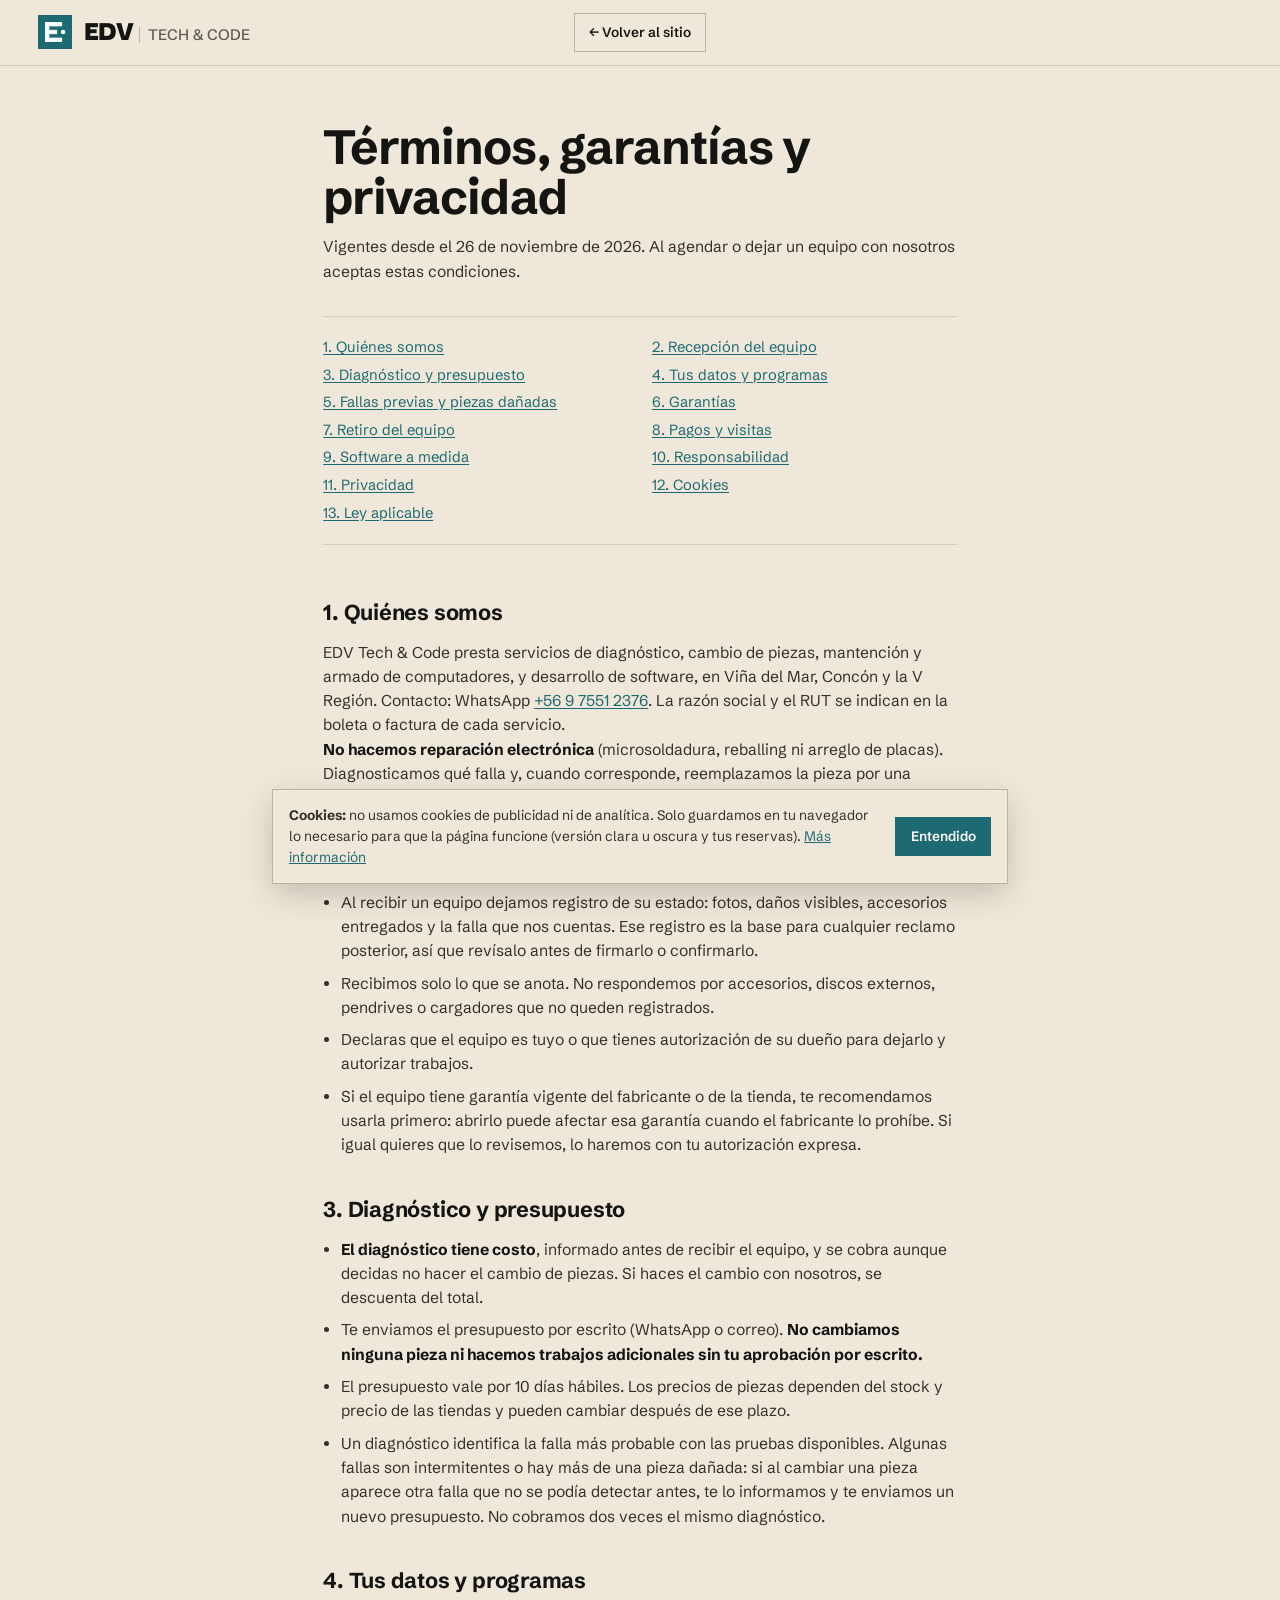
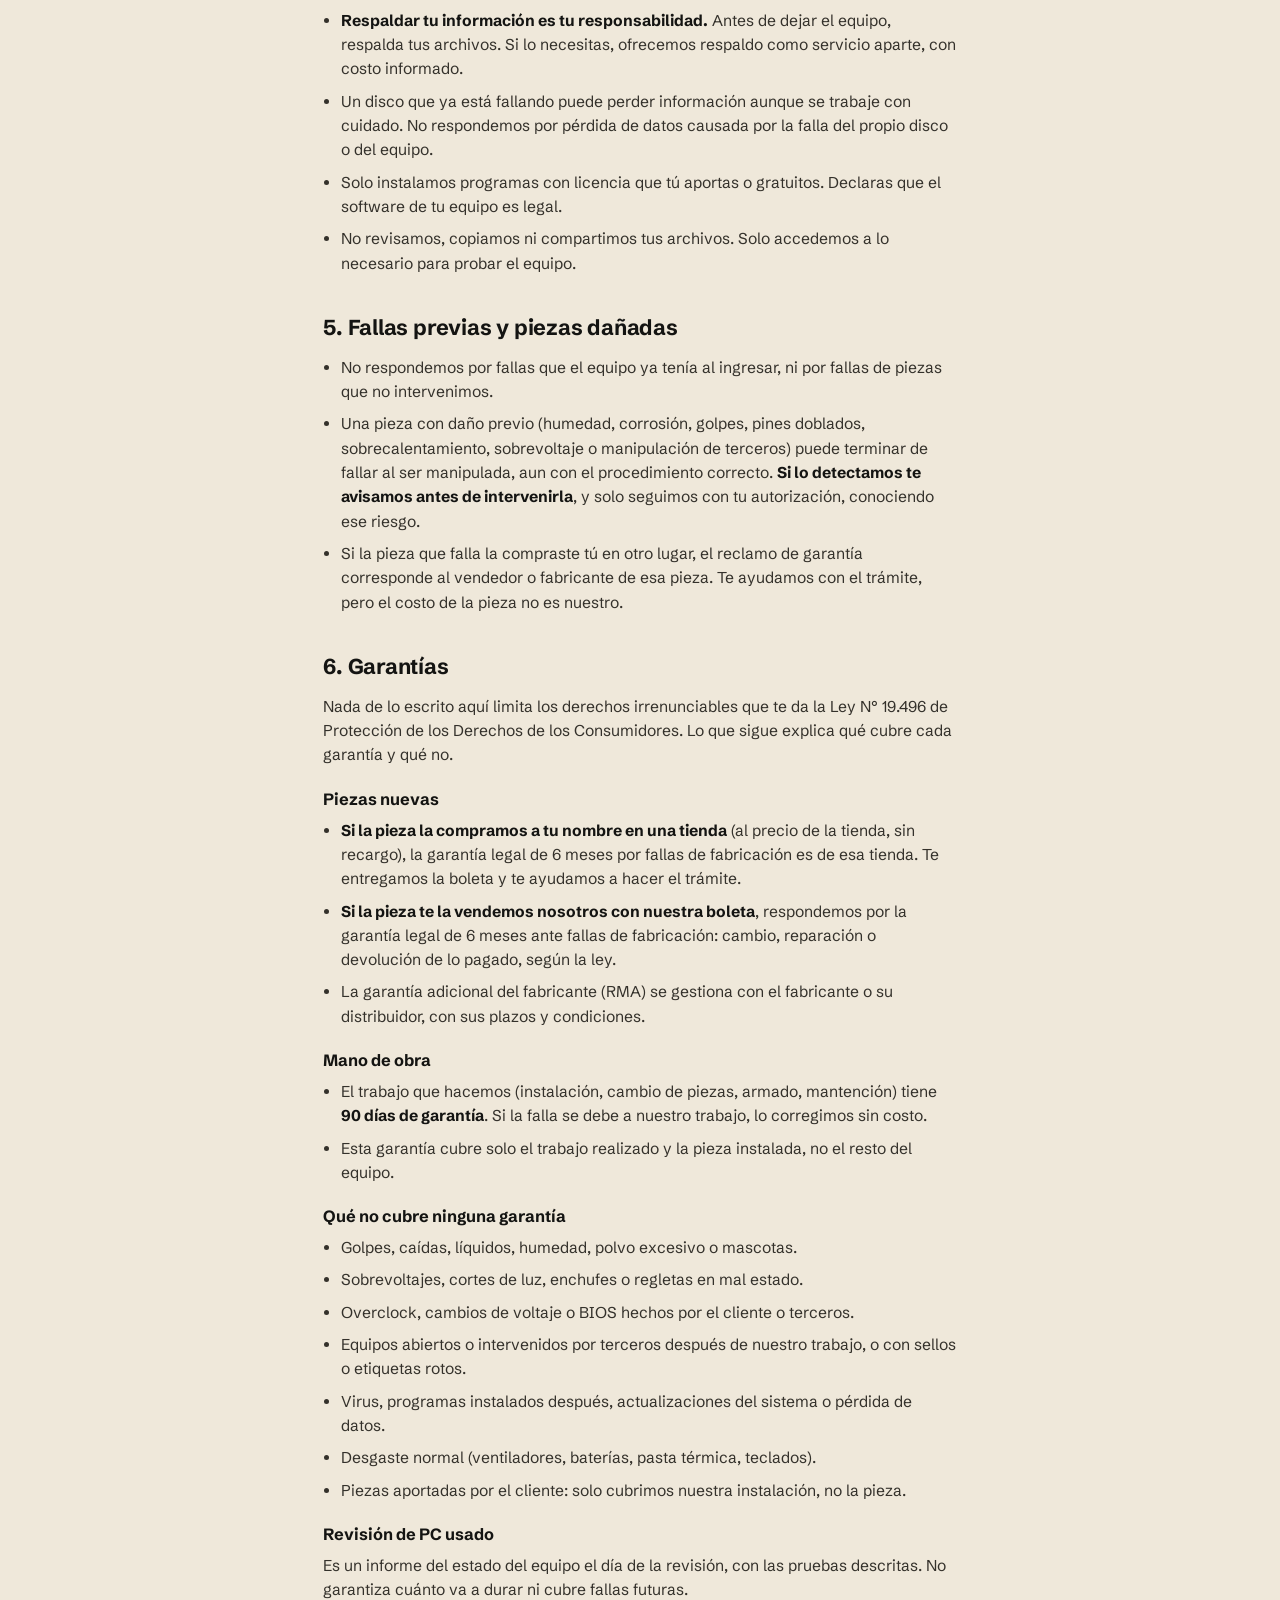
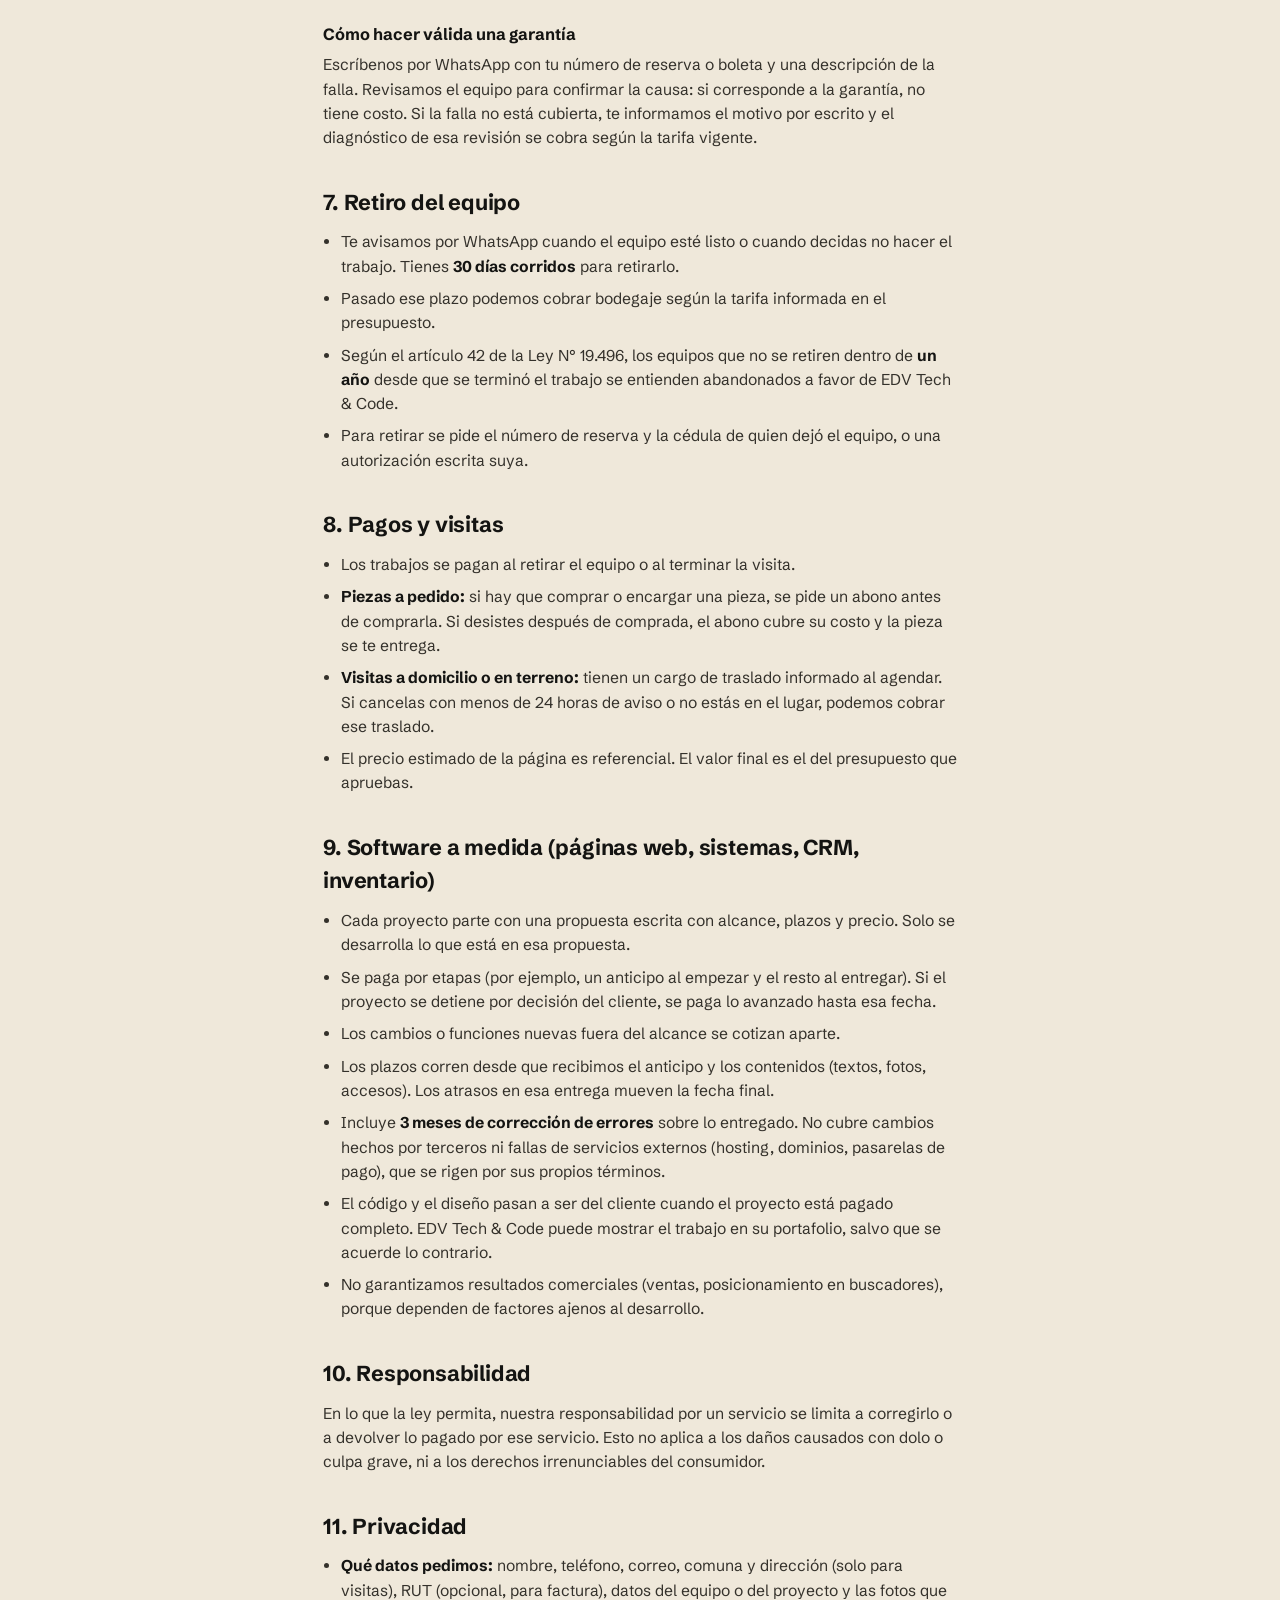
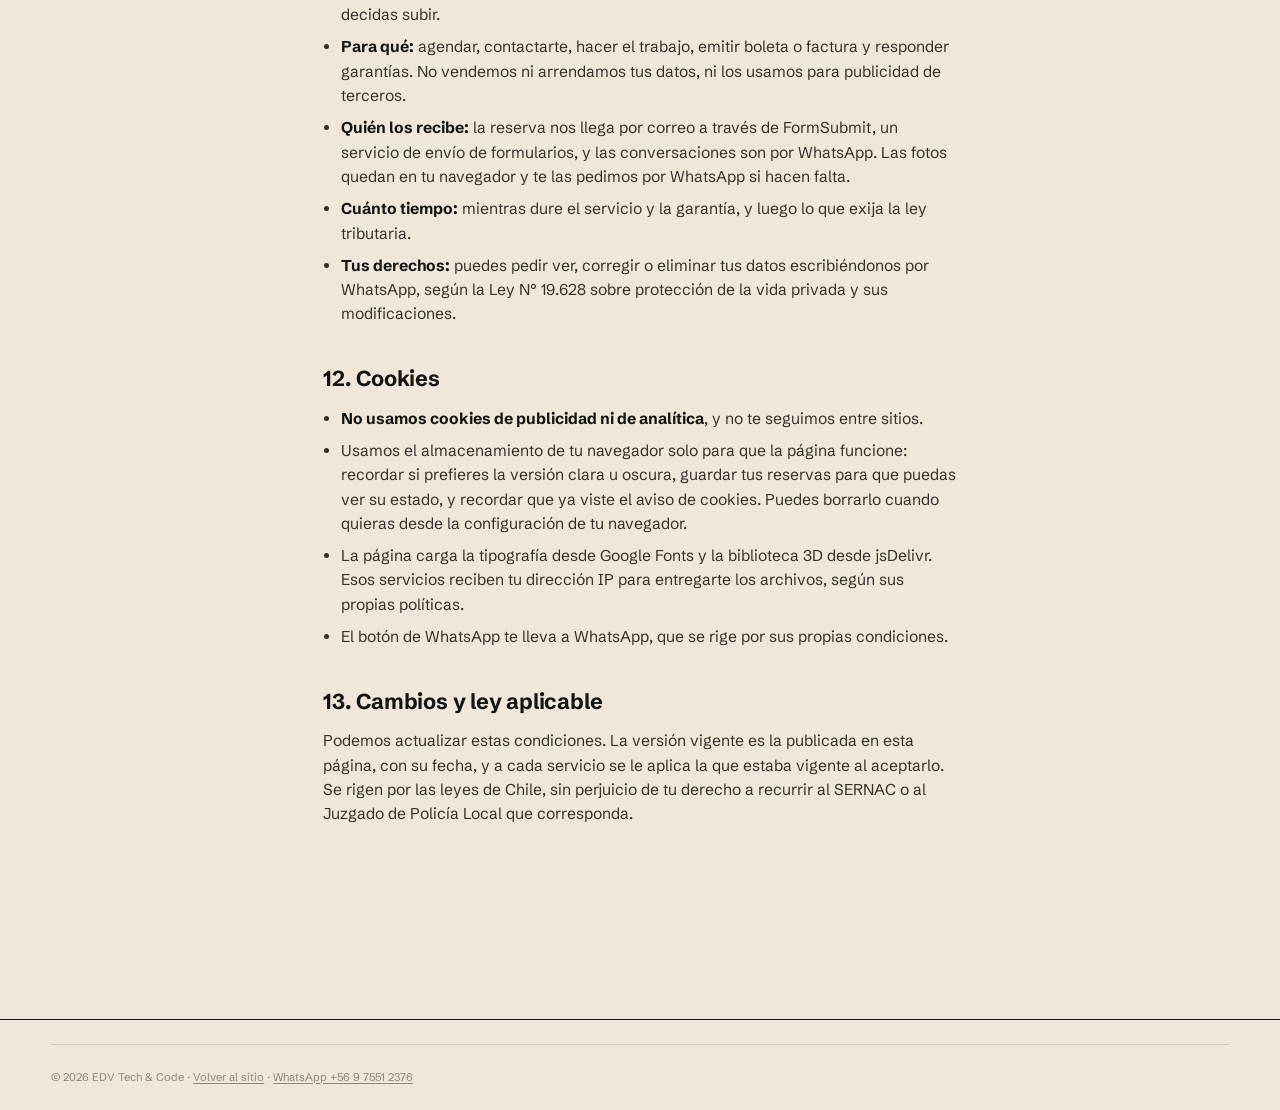
<file: terminos.html>
<!DOCTYPE html>
<html lang="es">
<head>
  <meta charset="UTF-8" />
  <meta name="viewport" content="width=device-width, initial-scale=1.0" />
  <title>Términos, garantías y privacidad · EDV Tech &amp; Code</title>
  <meta name="description" content="Condiciones del servicio técnico y de software de EDV Tech &amp; Code: diagnóstico, presupuestos, garantías, retiro de equipos, privacidad y cookies." />
  <link rel="icon" href="img/edv-mark.svg" type="image/svg+xml" />
  <meta name="theme-color" content="#efe8da" />
  <script>
    var t = 'light'; try { t = localStorage.getItem('edv-theme') || 'light'; } catch (e) {}
    document.documentElement.dataset.theme = t;
  </script>
  <link rel="preconnect" href="https://fonts.googleapis.com" />
  <link rel="preconnect" href="https://fonts.gstatic.com" crossorigin />
  <link href="https://fonts.googleapis.com/css2?family=Schibsted+Grotesk:ital,wght@0,400..900;1,400..900&display=swap" rel="stylesheet" />
  <link rel="stylesheet" href="css/styles.css?v=20261127144516" />
</head>
<body class="legal-page">
  <header class="nav">
    <a href="index.html" class="brandmark" aria-label="EDV Tech &amp; Code inicio">
      <svg class="mark" viewBox="0 0 48 48" aria-hidden="true">
        <rect width="48" height="48" fill="var(--acc)"/>
        <rect x="10" y="10" width="6" height="28" fill="var(--acc-ink)"/>
        <rect x="10" y="10" width="24" height="6" fill="var(--acc-ink)"/>
        <rect x="10" y="21" width="17" height="6" fill="var(--acc-ink)"/>
        <rect x="10" y="32" width="24" height="6" fill="var(--acc-ink)"/>
        <circle cx="35.5" cy="24" r="3.2" fill="var(--acc-ink)"/>
      </svg>
      <span class="wm"><b>EDV</b><i>TECH &amp; CODE</i></span>
    </a>
    <div class="nav-right"><a href="index.html" class="btn btn-line btn-sm">← Volver al sitio</a></div>
  </header>

  <main class="legal">
    <h1>Términos, garantías y privacidad</h1>
    <p class="legal-meta">Vigentes desde el 26 de noviembre de 2026. Al agendar o dejar un equipo con nosotros aceptas estas condiciones.</p>

    <nav class="legal-toc" aria-label="Contenido">
      <a href="#quienes">1. Quiénes somos</a>
      <a href="#recepcion">2. Recepción del equipo</a>
      <a href="#diagnostico">3. Diagnóstico y presupuesto</a>
      <a href="#datos">4. Tus datos y programas</a>
      <a href="#fallas">5. Fallas previas y piezas dañadas</a>
      <a href="#garantias">6. Garantías</a>
      <a href="#retiro">7. Retiro del equipo</a>
      <a href="#pagos">8. Pagos y visitas</a>
      <a href="#software">9. Software a medida</a>
      <a href="#responsabilidad">10. Responsabilidad</a>
      <a href="#privacidad">11. Privacidad</a>
      <a href="#cookies">12. Cookies</a>
      <a href="#ley">13. Ley aplicable</a>
    </nav>

    <section id="quienes">
      <h2>1. Quiénes somos</h2>
      <p>EDV Tech &amp; Code presta servicios de diagnóstico, cambio de piezas, mantención y armado de computadores, y desarrollo de software, en Viña del Mar, Concón y la V Región. Contacto: WhatsApp <a href="https://wa.me/56975512376">+56 9 7551 2376</a>. La razón social y el RUT se indican en la boleta o factura de cada servicio.</p>
      <p><b>No hacemos reparación electrónica</b> (microsoldadura, reballing ni arreglo de placas). Diagnosticamos qué falla y, cuando corresponde, reemplazamos la pieza por una nueva.</p>
    </section>

    <section id="recepcion">
      <h2>2. Recepción del equipo</h2>
      <ul>
        <li>Al recibir un equipo dejamos registro de su estado: fotos, daños visibles, accesorios entregados y la falla que nos cuentas. Ese registro es la base para cualquier reclamo posterior, así que revísalo antes de firmarlo o confirmarlo.</li>
        <li>Recibimos solo lo que se anota. No respondemos por accesorios, discos externos, pendrives o cargadores que no queden registrados.</li>
        <li>Declaras que el equipo es tuyo o que tienes autorización de su dueño para dejarlo y autorizar trabajos.</li>
        <li>Si el equipo tiene garantía vigente del fabricante o de la tienda, te recomendamos usarla primero: abrirlo puede afectar esa garantía cuando el fabricante lo prohíbe. Si igual quieres que lo revisemos, lo haremos con tu autorización expresa.</li>
      </ul>
    </section>

    <section id="diagnostico">
      <h2>3. Diagnóstico y presupuesto</h2>
      <ul>
        <li><b>El diagnóstico tiene costo</b>, informado antes de recibir el equipo, y se cobra aunque decidas no hacer el cambio de piezas. Si haces el cambio con nosotros, se descuenta del total.</li>
        <li>Te enviamos el presupuesto por escrito (WhatsApp o correo). <b>No cambiamos ninguna pieza ni hacemos trabajos adicionales sin tu aprobación por escrito.</b></li>
        <li>El presupuesto vale por 10 días hábiles. Los precios de piezas dependen del stock y precio de las tiendas y pueden cambiar después de ese plazo.</li>
        <li>Un diagnóstico identifica la falla más probable con las pruebas disponibles. Algunas fallas son intermitentes o hay más de una pieza dañada: si al cambiar una pieza aparece otra falla que no se podía detectar antes, te lo informamos y te enviamos un nuevo presupuesto. No cobramos dos veces el mismo diagnóstico.</li>
      </ul>
    </section>

    <section id="datos">
      <h2>4. Tus datos y programas</h2>
      <ul>
        <li><b>Respaldar tu información es tu responsabilidad.</b> Antes de dejar el equipo, respalda tus archivos. Si lo necesitas, ofrecemos respaldo como servicio aparte, con costo informado.</li>
        <li>Un disco que ya está fallando puede perder información aunque se trabaje con cuidado. No respondemos por pérdida de datos causada por la falla del propio disco o del equipo.</li>
        <li>Solo instalamos programas con licencia que tú aportas o gratuitos. Declaras que el software de tu equipo es legal.</li>
        <li>No revisamos, copiamos ni compartimos tus archivos. Solo accedemos a lo necesario para probar el equipo.</li>
      </ul>
    </section>

    <section id="fallas">
      <h2>5. Fallas previas y piezas dañadas</h2>
      <ul>
        <li>No respondemos por fallas que el equipo ya tenía al ingresar, ni por fallas de piezas que no intervenimos.</li>
        <li>Una pieza con daño previo (humedad, corrosión, golpes, pines doblados, sobrecalentamiento, sobrevoltaje o manipulación de terceros) puede terminar de fallar al ser manipulada, aun con el procedimiento correcto. <b>Si lo detectamos te avisamos antes de intervenirla</b>, y solo seguimos con tu autorización, conociendo ese riesgo.</li>
        <li>Si la pieza que falla la compraste tú en otro lugar, el reclamo de garantía corresponde al vendedor o fabricante de esa pieza. Te ayudamos con el trámite, pero el costo de la pieza no es nuestro.</li>
      </ul>
    </section>

    <section id="garantias">
      <h2>6. Garantías</h2>
      <p>Nada de lo escrito aquí limita los derechos irrenunciables que te da la Ley N° 19.496 de Protección de los Derechos de los Consumidores. Lo que sigue explica qué cubre cada garantía y qué no.</p>
      <h3>Piezas nuevas</h3>
      <ul>
        <li><b>Si la pieza la compramos a tu nombre en una tienda</b> (al precio de la tienda, sin recargo), la garantía legal de 6 meses por fallas de fabricación es de esa tienda. Te entregamos la boleta y te ayudamos a hacer el trámite.</li>
        <li><b>Si la pieza te la vendemos nosotros con nuestra boleta</b>, respondemos por la garantía legal de 6 meses ante fallas de fabricación: cambio, reparación o devolución de lo pagado, según la ley.</li>
        <li>La garantía adicional del fabricante (RMA) se gestiona con el fabricante o su distribuidor, con sus plazos y condiciones.</li>
      </ul>
      <h3>Mano de obra</h3>
      <ul>
        <li>El trabajo que hacemos (instalación, cambio de piezas, armado, mantención) tiene <b>90 días de garantía</b>. Si la falla se debe a nuestro trabajo, lo corregimos sin costo.</li>
        <li>Esta garantía cubre solo el trabajo realizado y la pieza instalada, no el resto del equipo.</li>
      </ul>
      <h3>Qué no cubre ninguna garantía</h3>
      <ul>
        <li>Golpes, caídas, líquidos, humedad, polvo excesivo o mascotas.</li>
        <li>Sobrevoltajes, cortes de luz, enchufes o regletas en mal estado.</li>
        <li>Overclock, cambios de voltaje o BIOS hechos por el cliente o terceros.</li>
        <li>Equipos abiertos o intervenidos por terceros después de nuestro trabajo, o con sellos o etiquetas rotos.</li>
        <li>Virus, programas instalados después, actualizaciones del sistema o pérdida de datos.</li>
        <li>Desgaste normal (ventiladores, baterías, pasta térmica, teclados).</li>
        <li>Piezas aportadas por el cliente: solo cubrimos nuestra instalación, no la pieza.</li>
      </ul>
      <h3>Revisión de PC usado</h3>
      <p>Es un informe del estado del equipo el día de la revisión, con las pruebas descritas. No garantiza cuánto va a durar ni cubre fallas futuras.</p>
      <h3>Cómo hacer válida una garantía</h3>
      <p>Escríbenos por WhatsApp con tu número de reserva o boleta y una descripción de la falla. Revisamos el equipo para confirmar la causa: si corresponde a la garantía, no tiene costo. Si la falla no está cubierta, te informamos el motivo por escrito y el diagnóstico de esa revisión se cobra según la tarifa vigente.</p>
    </section>

    <section id="retiro">
      <h2>7. Retiro del equipo</h2>
      <ul>
        <li>Te avisamos por WhatsApp cuando el equipo esté listo o cuando decidas no hacer el trabajo. Tienes <b>30 días corridos</b> para retirarlo.</li>
        <li>Pasado ese plazo podemos cobrar bodegaje según la tarifa informada en el presupuesto.</li>
        <li>Según el artículo 42 de la Ley N° 19.496, los equipos que no se retiren dentro de <b>un año</b> desde que se terminó el trabajo se entienden abandonados a favor de EDV Tech &amp; Code.</li>
        <li>Para retirar se pide el número de reserva y la cédula de quien dejó el equipo, o una autorización escrita suya.</li>
      </ul>
    </section>

    <section id="pagos">
      <h2>8. Pagos y visitas</h2>
      <ul>
        <li>Los trabajos se pagan al retirar el equipo o al terminar la visita.</li>
        <li><b>Piezas a pedido:</b> si hay que comprar o encargar una pieza, se pide un abono antes de comprarla. Si desistes después de comprada, el abono cubre su costo y la pieza se te entrega.</li>
        <li><b>Visitas a domicilio o en terreno:</b> tienen un cargo de traslado informado al agendar. Si cancelas con menos de 24 horas de aviso o no estás en el lugar, podemos cobrar ese traslado.</li>
        <li>El precio estimado de la página es referencial. El valor final es el del presupuesto que apruebas.</li>
      </ul>
    </section>

    <section id="software">
      <h2>9. Software a medida (páginas web, sistemas, CRM, inventario)</h2>
      <ul>
        <li>Cada proyecto parte con una propuesta escrita con alcance, plazos y precio. Solo se desarrolla lo que está en esa propuesta.</li>
        <li>Se paga por etapas (por ejemplo, un anticipo al empezar y el resto al entregar). Si el proyecto se detiene por decisión del cliente, se paga lo avanzado hasta esa fecha.</li>
        <li>Los cambios o funciones nuevas fuera del alcance se cotizan aparte.</li>
        <li>Los plazos corren desde que recibimos el anticipo y los contenidos (textos, fotos, accesos). Los atrasos en esa entrega mueven la fecha final.</li>
        <li>Incluye <b>3 meses de corrección de errores</b> sobre lo entregado. No cubre cambios hechos por terceros ni fallas de servicios externos (hosting, dominios, pasarelas de pago), que se rigen por sus propios términos.</li>
        <li>El código y el diseño pasan a ser del cliente cuando el proyecto está pagado completo. EDV Tech &amp; Code puede mostrar el trabajo en su portafolio, salvo que se acuerde lo contrario.</li>
        <li>No garantizamos resultados comerciales (ventas, posicionamiento en buscadores), porque dependen de factores ajenos al desarrollo.</li>
      </ul>
    </section>

    <section id="responsabilidad">
      <h2>10. Responsabilidad</h2>
      <p>En lo que la ley permita, nuestra responsabilidad por un servicio se limita a corregirlo o a devolver lo pagado por ese servicio. Esto no aplica a los daños causados con dolo o culpa grave, ni a los derechos irrenunciables del consumidor.</p>
    </section>

    <section id="privacidad">
      <h2>11. Privacidad</h2>
      <ul>
        <li><b>Qué datos pedimos:</b> nombre, teléfono, correo, comuna y dirección (solo para visitas), RUT (opcional, para factura), datos del equipo o del proyecto y las fotos que decidas subir.</li>
        <li><b>Para qué:</b> agendar, contactarte, hacer el trabajo, emitir boleta o factura y responder garantías. No vendemos ni arrendamos tus datos, ni los usamos para publicidad de terceros.</li>
        <li><b>Quién los recibe:</b> la reserva nos llega por correo a través de FormSubmit, un servicio de envío de formularios, y las conversaciones son por WhatsApp. Las fotos quedan en tu navegador y te las pedimos por WhatsApp si hacen falta.</li>
        <li><b>Cuánto tiempo:</b> mientras dure el servicio y la garantía, y luego lo que exija la ley tributaria.</li>
        <li><b>Tus derechos:</b> puedes pedir ver, corregir o eliminar tus datos escribiéndonos por WhatsApp, según la Ley N° 19.628 sobre protección de la vida privada y sus modificaciones.</li>
      </ul>
    </section>

    <section id="cookies">
      <h2>12. Cookies</h2>
      <ul>
        <li><b>No usamos cookies de publicidad ni de analítica</b>, y no te seguimos entre sitios.</li>
        <li>Usamos el almacenamiento de tu navegador solo para que la página funcione: recordar si prefieres la versión clara u oscura, guardar tus reservas para que puedas ver su estado, y recordar que ya viste el aviso de cookies. Puedes borrarlo cuando quieras desde la configuración de tu navegador.</li>
        <li>La página carga la tipografía desde Google Fonts y la biblioteca 3D desde jsDelivr. Esos servicios reciben tu dirección IP para entregarte los archivos, según sus propias políticas.</li>
        <li>El botón de WhatsApp te lleva a WhatsApp, que se rige por sus propias condiciones.</li>
      </ul>
    </section>

    <section id="ley">
      <h2>13. Cambios y ley aplicable</h2>
      <p>Podemos actualizar estas condiciones. La versión vigente es la publicada en esta página, con su fecha, y a cada servicio se le aplica la que estaba vigente al aceptarlo. Se rigen por las leyes de Chile, sin perjuicio de tu derecho a recurrir al SERNAC o al Juzgado de Policía Local que corresponda.</p>
    </section>
  </main>

  <footer class="footer legal-foot">
    <p class="foot-legal">© 2026 EDV Tech &amp; Code · <a href="index.html">Volver al sitio</a> · <a href="https://wa.me/56975512376">WhatsApp +56 9 7551 2376</a></p>
  </footer>
  <script src="js/cookies.js?v=20261127144516" defer></script>
</body>
</html>
</file>
<file: css/styles.css>
/* EDV Tech & Code — estilo "ficha técnica": negro puro, un acento, líneas finas, sin degradados */
:root {
  --bg: #000;
  --ink: #ececea;
  --muted: #8b8b86;
  --dim: #5a5a56;
  --line: #222220;
  --line2: #33332f;
  --cell: #0b0b0a;
  --acc: #2f9aa4; /* azul petróleo (claro, para fondo negro) */
  --acc-ink: #000;
  --soft: #c9c9c4;
  --scrim: rgba(0,0,0,.86);
  --logo: brightness(0) invert(1);
  --ok: #9bd46a;
  --bad: #ff6b5b;
  --sans: "Schibsted Grotesk", "Helvetica Neue", Arial, sans-serif;
  --mono: "Schibsted Grotesk", "Helvetica Neue", Arial, sans-serif;
  --wrap: 1280px;
}

* { box-sizing: border-box; margin: 0; padding: 0; }
html { scroll-behavior: smooth; scroll-padding-top: 72px; }
body { background: var(--bg); color: var(--ink); font-family: var(--sans); font-size: 16px; line-height: 1.55; -webkit-font-smoothing: antialiased; overflow-x: hidden; }
a { color: inherit; text-decoration: none; }
button { font: inherit; color: inherit; background: none; border: 0; cursor: pointer; }
input, select, textarea { font: inherit; color: inherit; }
::selection { background: var(--acc); color: var(--acc-ink); }
.mono { font-family: var(--sans); font-size: 0.86rem; font-variant-numeric: tabular-nums; }
.muted { color: var(--muted); }
.small { font-size: 0.72rem; }
.acc { color: var(--acc); }
.w100 { width: 100%; }

/* ---------- Botones ---------- */
.btn { display: inline-flex; align-items: center; justify-content: center; gap: .6rem; padding: .9rem 1.4rem; font-weight: 600; font-size: .95rem; border: 1px solid transparent; transition: background .15s, color .15s, border-color .15s; white-space: nowrap; }
.btn-sm { padding: .5rem .9rem; font-size: .85rem; }
.btn-acc { background: var(--acc); color: var(--acc-ink); }
.btn-acc:hover { background: #fff; }
.btn-line { border-color: var(--line2); }
.btn-line:hover { border-color: var(--ink); }
.btn:disabled { opacity: .35; pointer-events: none; }
.arr { transition: transform .15s; }
.btn:hover .arr { transform: translateX(3px); }

/* ---------- Barra y navegación ---------- */
.topbar { display: flex; justify-content: space-between; gap: 1rem; padding: .45rem max(3vw, 16px); border-bottom: 1px solid var(--line); color: var(--muted); font-size: .72rem; }
.topbar a:hover { color: var(--acc); }
.nav { position: sticky; top: 0; z-index: 50; display: flex; align-items: center; gap: 2rem; padding: .8rem max(3vw, 16px); background: var(--bg); border-bottom: 1px solid var(--line); }
.brandmark { display: flex; align-items: center; gap: .7rem; }
.mark { width: 34px; height: 34px; display: block; }
.wm { display: inline-flex; align-items: baseline; gap: .35rem; line-height: 1; }
.wm b { font-weight: 900; font-size: 1.45rem; letter-spacing: -.02em;  }
.wm i { font-style: normal; font-family: var(--mono); font-size: .72rem;  color: var(--muted); padding-left: .45rem; border-left: 1px solid var(--line2); }
.wm.big b { font-size: 2.6rem; }
.wm.big i { font-size: .9rem; }
.nav-links { display: flex; gap: 1.8rem; margin-left: auto; font-size: .92rem; }
.nav-links a { color: var(--muted); position: relative; }
.nav-links a:hover { color: var(--ink); }
.burger { display: none; flex-direction: column; gap: 6px; padding: 8px; }
.burger span { width: 22px; height: 2px; background: var(--ink); }

/* ---------- Hero ---------- */
.hero { display: grid; grid-template-columns: 1fr 1.1fr; gap: 3rem; align-items: center; max-width: var(--wrap); margin: 0 auto; padding: 4.5rem max(3vw, 16px) 3rem; }
.eyebrow { color: var(--acc); margin-bottom: 1.4rem;   }
.hero h1 { font-size: clamp(2.5rem, 5vw, 4.6rem); line-height: .98; font-weight: 800; letter-spacing: -.025em;  }
.hero h1 .acc { color: var(--acc); }
.lead { margin-top: 1.6rem; max-width: 34rem; font-size: 1.12rem; color: var(--soft); }
.hero-ctas { display: flex; flex-wrap: wrap; gap: .8rem; margin: 2.2rem 0 2.6rem; }
.hero-facts { display: grid; grid-template-columns: repeat(3, 1fr); border-top: 1px solid var(--line2); }
.hero-facts div { padding: 1rem 1rem 0 0; }
.hero-facts div + div { padding-left: 1rem; border-left: 1px solid var(--line); }
.hero-facts dt { font-family: var(--mono); font-size: .7rem; color: var(--muted);   }
.hero-facts dd { font-size: 1.6rem; font-weight: 700;  line-height: 1.2; margin-top: .3rem; }
.hero-facts small { display: block; font-size: .78rem; font-weight: 400; color: var(--muted); font-variation-settings: normal; }
.hero-3d { position: relative; height: min(640px, 72vh); border: 1px solid var(--line); }
.hero-3d canvas { width: 100%; height: 100%; display: block; cursor: grab; }
.hero-3d figcaption { position: absolute; left: 0; right: 0; bottom: 0; display: flex; gap: 1rem; padding: .6rem .8rem; border-top: 1px solid var(--line); background: var(--bg); color: var(--muted); font-size: .7rem; }
.hero-3d figcaption span:first-child { color: var(--acc); }

/* ---------- Promesas ---------- */
.promise { max-width: var(--wrap); margin: 0 auto; display: grid; grid-template-columns: repeat(4, 1fr); border-top: 1px solid var(--line); border-bottom: 1px solid var(--line); }
.promise div { padding: 1.5rem max(1.5vw, 16px); display: flex; gap: 1rem; }
.promise div + div { border-left: 1px solid var(--line); }
.promise b { font-family: var(--mono); color: var(--acc); font-weight: 500; font-size: .8rem; padding-top: .15rem; }
.promise p { font-size: .95rem; color: var(--soft); }

/* ---------- Secciones ---------- */
.section { max-width: var(--wrap); margin: 0 auto; padding: 6rem max(3vw, 16px) 0; }
.sec-head { display: grid; grid-template-columns: 4rem 1fr; column-gap: 1rem; align-items: baseline; border-top: 1px solid var(--ink); padding-top: 1rem; margin-bottom: 2.4rem; }
.sec-num { color: var(--acc); font-size: .85rem; }
.sec-head h2 { font-size: clamp(2rem, 4vw, 3.2rem); font-weight: 800; letter-spacing: -.02em; line-height: 1.02;  }
.sec-head p { grid-column: 2; max-width: 44rem; margin-top: .8rem; color: var(--muted); }
.sub { color: var(--muted);   margin: 2.6rem 0 .8rem; font-weight: 500; }

/* ---------- Servicios: grilla con bordes compartidos ---------- */
.svc-grid { display: grid; grid-template-columns: repeat(4, 1fr); border-left: 1px solid var(--line); border-top: 1px solid var(--line); }
.svc { position: relative; padding: 1.4rem 1.3rem 1.3rem; border-right: 1px solid var(--line); border-bottom: 1px solid var(--line); display: flex; flex-direction: column; gap: .5rem; transition: background .15s; }
.svc:hover { background: var(--cell); }
.svc .code { font-family: var(--mono); font-size: .7rem; color: var(--dim); }
.svc h3 { font-size: 1.2rem; font-weight: 700; letter-spacing: -.01em;  }
.svc p { font-size: .9rem; color: var(--muted); }
.svc ul { list-style: none; font-size: .84rem; color: var(--soft); display: grid; gap: .15rem; margin-top: .2rem; }
.svc li::before { content: "— "; color: var(--dim); }
.svc .from { margin-top: auto; padding-top: .8rem; font-family: var(--mono); font-size: .8rem; }
.svc .from b { color: var(--acc); font-weight: 600; }
.svc::after { content: ""; position: absolute; left: -1px; top: -1px; width: 0; height: 2px; background: var(--acc); transition: width .25s; }
.svc:hover::after { width: calc(100% + 1px); }

/* ---------- Laboratorio ---------- */
.lab-grid { display: grid; grid-template-columns: 1fr 360px; border: 1px solid var(--line); }
.lab-stage { position: relative; height: 680px; background: var(--bg); border-right: 1px solid var(--line); }
.lab-stage canvas { width: 100%; height: 100%; display: block; }
.lab-toolbar { position: absolute; top: 0; left: 0; display: flex; flex-wrap: wrap; border-right: 1px solid var(--line); border-bottom: 1px solid var(--line); background: var(--bg); }
.lab-toolbar button { padding: .6rem .9rem; font-size: .74rem;   color: var(--muted); border-right: 1px solid var(--line); }
.lab-toolbar button:last-child { border-right: 0; }
.lab-toolbar button:hover { color: var(--ink); }
.lab-toolbar button.on { color: var(--acc-ink); background: var(--acc); }
.lab-slider { position: absolute; left: 0; right: 0; bottom: 0; display: flex; align-items: center; gap: 1rem; padding: .7rem 1rem; border-top: 1px solid var(--line); background: var(--bg); color: var(--muted);  font-size: .7rem; }
.lab-slider input { flex: 1; accent-color: var(--acc); }
.lab-step-banner { position: absolute; top: 52px; left: 16px; max-width: calc(100% - 32px); padding: .5rem .8rem; background: var(--acc); color: var(--acc-ink); font-weight: 600; opacity: 0; transform: translateY(-4px); transition: opacity .2s, transform .2s; pointer-events: none; }
.lab-step-banner.show { opacity: 1; transform: none; }
.lab-loading { position: absolute; inset: 0; display: grid; place-items: center; color: var(--muted); pointer-events: none; transition: opacity .4s; }
.lab-loading.done { opacity: 0; }
.lab-side { display: flex; flex-direction: column; min-height: 0; }
.part-card { padding: 1.3rem; border-bottom: 1px solid var(--line); min-height: 330px; display: flex; flex-direction: column; gap: .55rem; font-size: .9rem; }
.part-card .ptype { font-family: var(--mono); font-size: .7rem; color: var(--acc);  }
.part-card .plogo { height: 22px; align-self: flex-start; filter: var(--logo); opacity: .9; }
.part-card h4 { font-size: 1.35rem; line-height: 1.12; font-weight: 750; letter-spacing: -.015em;  }
.part-card p { color: var(--muted); }
.specs { display: grid; grid-template-columns: auto 1fr; border-top: 1px solid var(--line); font-size: .8rem; }
.specs dt, .specs dd { padding: .35rem 0; border-bottom: 1px solid var(--line); }
.specs dt { color: var(--muted); padding-right: 1rem; }
.specs dd { font-family: var(--mono); font-size: .75rem; text-align: right; }
.part-card .note { font-size: .84rem; color: var(--soft); }
.part-card .note b { font-family: var(--mono); font-size: .7rem; color: var(--acc); font-weight: 500; display: block;   }
.part-card .alt { font-size: .78rem; color: var(--dim); }
.build-steps { list-style: none; counter-reset: s; overflow: auto; flex: 1; }
.build-steps li { counter-increment: s; display: grid; grid-template-columns: 2rem 1fr auto; gap: .5rem; padding: .6rem 1.1rem; border-bottom: 1px solid var(--line); font-size: .86rem; color: var(--muted); cursor: pointer; }
.build-steps li::before { content: counter(s, decimal-leading-zero); font-family: var(--mono); font-size: .72rem; color: var(--dim); padding-top: .12rem; }
.build-steps li:hover { color: var(--ink); background: var(--cell); }
.build-steps li.done { color: var(--ink); }
.build-steps li.done::after { content: "ok"; font-family: var(--mono); font-size: .7rem; color: var(--ok); }
.build-steps li.cur { color: var(--acc-ink); background: var(--acc); }
.build-steps li.cur::before { color: var(--acc-ink); }

/* ---------- Marcas ---------- */
.chipmakers { display: grid; grid-template-columns: repeat(3, 1fr); border-left: 1px solid var(--line); border-top: 1px solid var(--line); }
.chipmaker { padding: 2rem 1.5rem 1.4rem; border-right: 1px solid var(--line); border-bottom: 1px solid var(--line); display: flex; flex-direction: column; gap: 1.2rem; }
.chipmaker img { height: 44px; align-self: flex-start; filter: var(--logo); }
.chipmaker span { font-family: var(--mono); font-size: .75rem; color: var(--muted); }
.chipmaker:hover img { filter: none; }
.logo-grid { display: grid; grid-template-columns: repeat(6, minmax(0, 1fr)); border-left: 1px solid var(--line); border-top: 1px solid var(--line); }
.logo-grid.small { grid-template-columns: repeat(8, minmax(0, 1fr)); }
.lg { position: relative; height: 128px; min-width: 0; border-right: 1px solid var(--line); border-bottom: 1px solid var(--line); display: grid; place-items: center; padding: 1.2rem 1.4rem 1.6rem; }
.lg img { width: auto; height: auto; max-width: 72%; max-height: 44px; filter: var(--logo); opacity: .82; transition: opacity .15s, filter .15s; }
.lg .nm { font-family: var(--sans); font-weight: 800; font-size: 1.25rem; letter-spacing: -.01em;  opacity: .85; }
.lg small { position: absolute; left: .6rem; right: .6rem; bottom: .45rem; font-family: var(--mono); font-size: .62rem; color: var(--dim); white-space: nowrap; overflow: hidden; text-overflow: ellipsis; }
.lg:hover { background: var(--cell); }
.lg:hover img { opacity: 1; }
.logo-grid.small .lg { height: 104px; padding: .8rem .8rem 1.4rem; }
.chipset-table { display: grid; grid-template-columns: repeat(4, 1fr); border-left: 1px solid var(--line); border-top: 1px solid var(--line); }
.chipset { padding: 1rem; border-right: 1px solid var(--line); border-bottom: 1px solid var(--line); }
.chipset .mono { color: var(--acc); font-size: .7rem; }
.chipset b { display: block; font-size: 1.05rem; margin: .2rem 0;  }
.chipset span:last-child { font-size: .8rem; color: var(--muted); }

/* ---------- Precios ---------- */
.price-filters { display: flex; flex-wrap: wrap; border-left: 1px solid var(--line); border-top: 1px solid var(--line); margin-bottom: -1px; }
.price-filters button { padding: .55rem .9rem; border-right: 1px solid var(--line); border-bottom: 1px solid var(--line); font-size: .74rem; color: var(--muted); }
.price-filters button:hover { color: var(--ink); }
.price-filters button.on { background: var(--ink); color: var(--bg); }
.table-wrap { overflow-x: auto; border: 1px solid var(--line); }
.price-table, .case-table { width: 100%; border-collapse: collapse; min-width: 700px; }
.price-table th, .case-table th { text-align: left; padding: .7rem 1rem; color: var(--muted); font-weight: 400; border-bottom: 1px solid var(--line2); font-size: .7rem;   }
.price-table td, .case-table td { padding: .85rem 1rem; border-bottom: 1px solid var(--line); vertical-align: top; }
.price-table tr:last-child td, .case-table tr:last-child td { border-bottom: 0; }
.price-table tbody tr:hover, .case-table tbody tr:hover { background: var(--cell); }
.price-table td small { display: block; color: var(--muted); font-size: .8rem; }
.price-table .t, .price-table .mk, .price-table .our, .price-table .df { font-family: var(--mono); font-size: .85rem; white-space: nowrap; }
.price-table .mk { color: var(--dim); text-decoration: line-through; }
.price-table .our { font-weight: 600; }
.price-table .df { color: var(--ok); }
.case-table td { font-size: .9rem; }
.case-table td:first-child { font-weight: 600; }
.case-table td:last-child { font-family: var(--mono); font-size: .8rem; color: var(--muted); white-space: nowrap; }
.quoter { display: grid; grid-template-columns: 1fr 320px; margin-top: 2rem; border: 1px solid var(--line); }
.quoter-left { padding: 1.4rem; border-right: 1px solid var(--line); }
.quoter h3 { font-size: 1.5rem; font-weight: 750;  }
.quoter-list { display: grid; grid-template-columns: repeat(2, 1fr); margin-top: 1rem; border-top: 1px solid var(--line); }
.qi { display: flex; align-items: center; gap: .7rem; padding: .6rem .2rem; border-bottom: 1px solid var(--line); font-size: .9rem; cursor: pointer; }
.qi:nth-child(odd) { padding-right: 1rem; }
.qi:nth-child(even) { padding-left: 1rem; border-left: 1px solid var(--line); }
.qi input { accent-color: var(--acc); width: 15px; height: 15px; }
.qi em { margin-left: auto; font-style: normal; font-family: var(--mono); font-size: .78rem; color: var(--muted); }
.qi.on { color: var(--acc); }
.quoter-right { padding: 1.4rem; display: flex; flex-direction: column; gap: .4rem; }
.quoter-total { font-size: 3.4rem; font-weight: 800; line-height: 1;  letter-spacing: -.02em; margin: .2rem 0 .3rem; }
.quoter-save { color: var(--ok); margin-bottom: 1rem; }

/* ---------- Modalidades ---------- */
.modes { display: grid; grid-template-columns: repeat(4, 1fr); border-left: 1px solid var(--line); border-top: 1px solid var(--line); }
.modes article { padding: 1.4rem; border-right: 1px solid var(--line); border-bottom: 1px solid var(--line); display: flex; flex-direction: column; gap: .5rem; }
.modes article > span { color: var(--acc); }
.modes h3 { font-size: 1.35rem; font-weight: 750;  }
.modes p { color: var(--muted); font-size: .9rem; flex: 1; }
.modes em { font-style: normal; color: var(--ink); }

/* ---------- Wizard ---------- */
.wizard { border: 1px solid var(--line); }
.wizard-progress { list-style: none; display: grid; grid-template-columns: repeat(5, 1fr); border-bottom: 1px solid var(--line); }
.wp-step { display: flex; align-items: center; gap: .6rem; padding: .85rem 1rem; color: var(--dim); border-right: 1px solid var(--line); font-size: .74rem;   position: relative; }
.wp-step:last-child { border-right: 0; }
.wp-step i { font-style: normal; width: 22px; height: 22px; display: grid; place-items: center; border: 1px solid var(--line2); font-size: .7rem; }
.wp-step.done { color: var(--muted); }
.wp-step.done i { border-color: var(--ok); color: var(--ok); }
.wp-step.active { color: var(--ink); }
.wp-step.active i { background: var(--acc); border-color: var(--acc); color: var(--acc-ink); }
.wp-step.active::after { content: ""; position: absolute; left: 0; right: 0; bottom: -1px; height: 2px; background: var(--acc); }
form#bookingForm { padding: 2rem; }
.wstep { display: none; }
.wstep.active { display: block; animation: rise .3s ease; }
@keyframes rise { from { opacity: 0; transform: translateY(6px); } }
.wstep h3 { font-size: 1.7rem; font-weight: 750; letter-spacing: -.02em;  margin-bottom: 1.2rem; }
.opt-grid { display: grid; grid-template-columns: repeat(5, 1fr); border-left: 1px solid var(--line2); border-top: 1px solid var(--line2); margin-bottom: 1.5rem; }
.opt { text-align: left; padding: .9rem 1rem; border-right: 1px solid var(--line2); border-bottom: 1px solid var(--line2); display: flex; flex-direction: column; gap: .15rem; transition: background .12s; }
.opt:hover { background: var(--cell); }
.opt .oc { font-family: var(--mono); font-size: .66rem; color: var(--dim); }
.opt b { font-size: .98rem; font-weight: 650; }
.opt small { color: var(--muted); font-size: .78rem; line-height: 1.35; }
.opt.on { background: var(--acc); color: var(--acc-ink); }
.opt.on .oc, .opt.on small { color: var(--acc-ink); }
.modes-pick { grid-template-columns: repeat(4, 1fr); }
.row2 { display: grid; grid-template-columns: 1fr 1fr; gap: 1rem; }
.field { display: flex; flex-direction: column; gap: .35rem; margin-bottom: 1.1rem; }
.field > span { font-family: var(--mono); font-size: .7rem; color: var(--muted);   }
.field input, .field select, .field textarea { padding: .75rem .85rem; background: var(--bg); border: 1px solid var(--line2); border-radius: 0; outline: none; resize: vertical; }
.field select option { background: var(--bg); }
.field input:focus, .field select:focus, .field textarea:focus { border-color: var(--acc); }
.field.err input, .field.err textarea, .field.err select { border-color: var(--bad); }
.field.check { flex-direction: row; align-items: flex-start; gap: .65rem; cursor: pointer; }
.field.check input { accent-color: var(--acc); width: 16px; height: 16px; margin-top: 3px; flex-shrink: 0; }
.field.check span { font-family: var(--sans); font-size: .92rem; text-transform: none; letter-spacing: 0; color: var(--ink); }
.chips { display: flex; flex-wrap: wrap; gap: .4rem; margin-bottom: 1.3rem; }
.chip { padding: .4rem .75rem; border: 1px solid var(--line2); font-size: .85rem; color: var(--soft); }
.chip:hover { border-color: var(--muted); }
.chip.on { background: var(--ink); color: var(--bg); border-color: var(--ink); }
.dropzone { border: 1px dashed var(--line2); padding: 1.6rem; display: flex; flex-direction: column; gap: .2rem; align-items: center; cursor: pointer; font-size: .92rem; }
.dropzone:hover, .dropzone.over { border-color: var(--acc); }
.dropzone span { font-size: .82rem; }
.thumbs { display: grid; grid-template-columns: repeat(6, 1fr); gap: .5rem; margin-top: .8rem; }
.thumb { position: relative; aspect-ratio: 1; border: 1px solid var(--line2); overflow: hidden; }
.thumb img { width: 100%; height: 100%; object-fit: cover; }
.thumb button { position: absolute; top: 0; right: 0; padding: .1rem .45rem; background: var(--bg); font-family: var(--mono); font-size: .75rem; }
.thumb small { position: absolute; left: 0; right: 0; bottom: 0; padding: .15rem .35rem; font-family: var(--mono); font-size: .6rem; background: var(--bg); white-space: nowrap; overflow: hidden; }
.addr, .call-block { display: none; }
.addr.show, .call-block.show { display: block; }
.sched { display: grid; grid-template-columns: 1fr 1fr; gap: 2rem; }
.cal-head { display: flex; justify-content: space-between; align-items: center; margin-bottom: .7rem; text-transform: capitalize; font-weight: 650; }
.cal-head button { width: 32px; height: 32px; border: 1px solid var(--line2); }
.cal-head button:hover { border-color: var(--ink); }
.cal-dow, .cal-days { display: grid; grid-template-columns: repeat(7, 1fr); text-align: center; }
.cal-dow span { color: var(--dim); padding-bottom: .4rem; font-size: .7rem; }
.cal-days { border-left: 1px solid var(--line); border-top: 1px solid var(--line); }
.cal-days > * { aspect-ratio: 1.25; border-right: 1px solid var(--line); border-bottom: 1px solid var(--line); font-family: var(--mono); font-size: .82rem; }
.cal-days button:not(:disabled):hover { background: var(--cell); }
.cal-days button:disabled { color: var(--dim); cursor: not-allowed; }
.cal-days button.today { color: var(--acc); }
.cal-days button.on { background: var(--acc); color: var(--acc-ink); }
.slots { display: grid; grid-template-columns: repeat(3, 1fr); border-left: 1px solid var(--line); border-top: 1px solid var(--line); margin: .7rem 0; }
.slot { padding: .7rem; border-right: 1px solid var(--line); border-bottom: 1px solid var(--line); font-family: var(--mono); font-size: .85rem; }
.slot:hover:not(:disabled) { background: var(--cell); }
.slot.on { background: var(--acc); color: var(--acc-ink); }
.slot:disabled { color: var(--dim); text-decoration: line-through; cursor: not-allowed; }
.final-grid { display: grid; grid-template-columns: 1.15fr 1fr; gap: 2rem; }
.summary { border: 1px solid var(--line2); padding: 1.2rem; align-self: start; font-size: .9rem; }
.summary h4 { font-family: var(--mono); font-size: .7rem; color: var(--acc); font-weight: 500;   margin-bottom: .6rem; }
.sum-row { display: flex; justify-content: space-between; gap: 1rem; padding: .45rem 0; border-bottom: 1px solid var(--line); }
.sum-row span:first-child { color: var(--muted); }
.sum-row span:last-child { text-align: right; }
.sum-total { display: flex; justify-content: space-between; align-items: baseline; padding-top: .8rem; }
.sum-total b { font-size: 1.9rem;  }
.sum-note { font-size: .78rem; color: var(--muted); margin-top: .4rem; }
.sum-photos { display: flex; gap: .3rem; margin-top: .6rem; }
.sum-photos img { width: 44px; height: 44px; object-fit: cover; border: 1px solid var(--line2); }
.wizard-nav { display: flex; align-items: center; gap: 1rem; margin-top: 1.6rem; padding-top: 1.4rem; border-top: 1px solid var(--line); }
.wizard-nav #nextBtn { margin-left: auto; }
.wizard-err { color: var(--bad); }

/* ---------- Seguimiento ---------- */
.track { display: grid; grid-template-columns: 1fr 1fr; gap: 3rem; }
.track-form { display: flex; align-self: start; }
.track-form input { flex: 1; padding: .9rem 1rem; background: var(--bg); border: 1px solid var(--line2); border-right: 0;  outline: none; font-size: 1rem; }
.track-form input:focus { border-color: var(--acc); }
.timeline { list-style: none; counter-reset: t; border-top: 1px solid var(--line); }
.timeline li { counter-increment: t; display: grid; grid-template-columns: 2.5rem 1fr; padding: .7rem 0; border-bottom: 1px solid var(--line); }
.timeline li::before { content: counter(t, decimal-leading-zero); grid-row: span 2; font-family: var(--mono); font-size: .75rem; color: var(--dim); padding-top: .15rem; }
.timeline b { font-weight: 650; }
.timeline span { color: var(--muted); font-size: .85rem; }
.timeline li.done::before { content: "ok"; color: var(--ok); }
.timeline li.now { background: var(--cell); }
.timeline li.now::before { content: "→"; color: var(--acc); }
.timeline li.now b { color: var(--acc); }
.track-info { padding: .9rem 0 1rem; font-size: .9rem; }
.track-info b { font-family: var(--mono); color: var(--acc); }

/* ---------- FAQ ---------- */
.faq { border-top: 1px solid var(--line); max-width: 900px; }
.faq details { border-bottom: 1px solid var(--line); }
.faq summary { list-style: none; cursor: pointer; display: flex; justify-content: space-between; gap: 1rem; padding: 1.1rem 0; font-size: 1.08rem; font-weight: 600; }
.faq summary::-webkit-details-marker { display: none; }
.faq summary::after { content: "+"; font-family: var(--mono); color: var(--acc); }
.faq details[open] summary::after { content: "−"; }
.faq details p { color: var(--muted); padding-bottom: 1.2rem; max-width: 46rem; }

/* ---------- Footer ---------- */
.footer { max-width: var(--wrap); margin: 7rem auto 0; padding: 2.5rem max(3vw, 16px) 2rem; border-top: 1px solid var(--ink); display: grid; grid-template-columns: 2fr 1fr 1fr 1fr; gap: 2rem; font-size: .9rem; }
.footer > div { display: flex; flex-direction: column; gap: .3rem; }
.footer b.mono { color: var(--muted); font-weight: 400;  margin-bottom: .4rem; }
.footer a:hover { color: var(--acc); }
.foot-brand p { margin-top: .8rem; max-width: 22rem; }
.foot-legal { grid-column: 1 / -1; color: var(--dim); font-size: .7rem; padding-top: 1.5rem; border-top: 1px solid var(--line); }

/* ---------- Modales y avisos ---------- */
.modal { position: fixed; inset: 0; z-index: 100; display: none; place-items: center; padding: 20px; background: var(--scrim); }
.modal.show { display: grid; }
.modal-box { width: min(480px, 100%); padding: 2rem; background: var(--bg); border: 1px solid var(--line2); border-top: 3px solid var(--acc); }
.modal-box h3 { font-size: 2rem; font-weight: 800; letter-spacing: -.02em;  margin: .3rem 0 .8rem; }
.code { font-size: 2rem;  padding: .6rem 0; margin: .3rem 0 .8rem; border-top: 1px solid var(--line); border-bottom: 1px solid var(--line); color: var(--acc); }
.modal-actions { display: flex; gap: .6rem; flex-wrap: wrap; margin-top: 1.4rem; }
.admin-box { width: min(1040px, 100%); max-height: 88vh; overflow: auto; }
.admin-head { display: flex; justify-content: space-between; align-items: center; gap: 1rem; margin-bottom: 1rem; }
.admin-actions { display: flex; gap: .5rem; }
.admin-kpis { display: grid; grid-template-columns: repeat(4, 1fr); border-left: 1px solid var(--line); border-top: 1px solid var(--line); margin-bottom: 1rem; }
.admin-kpis div { padding: .8rem; border-right: 1px solid var(--line); border-bottom: 1px solid var(--line); }
.admin-kpis b { display: block; font-size: 1.6rem;  }
.admin-kpis span { font-family: var(--mono); font-size: .7rem; color: var(--muted); }
.admin-list { border-top: 1px solid var(--line); }
.ad-item { display: grid; grid-template-columns: 1fr auto; gap: .5rem 1rem; padding: 1rem 0; border-bottom: 1px solid var(--line); font-size: .88rem; }
.ad-item .code-s { font-family: var(--mono); color: var(--acc); }
.ad-item p { grid-column: 1 / -1; color: var(--muted); }
.ad-item .ph { grid-column: 1 / -1; display: flex; gap: .3rem; }
.ad-item .ph img { width: 60px; height: 60px; object-fit: cover; border: 1px solid var(--line2); }
.ad-item select { padding: .35rem .5rem; background: var(--bg); border: 1px solid var(--line2); }
.toast { position: fixed; left: 50%; bottom: 24px; z-index: 120; transform: translate(-50%, 140%); padding: .75rem 1.1rem; background: var(--ink); color: var(--bg); transition: transform .25s; }
.toast.show { transform: translate(-50%, 0); }

/* ---------- Responsive ---------- */
@media (max-width: 1100px) {
  .hero { grid-template-columns: 1fr; }
  .hero-3d { height: 480px; }
  .svc-grid { grid-template-columns: repeat(2, 1fr); }
  .lab-grid { grid-template-columns: 1fr; }
  .lab-stage { border-right: 0; border-bottom: 1px solid var(--line); height: 560px; }
  .logo-grid { grid-template-columns: repeat(4, 1fr); }
  .logo-grid.small { grid-template-columns: repeat(5, 1fr); }
  .chipset-table, .modes { grid-template-columns: repeat(2, 1fr); }
  .opt-grid { grid-template-columns: repeat(3, 1fr); }
  .quoter { grid-template-columns: 1fr; }
  .quoter-left { border-right: 0; border-bottom: 1px solid var(--line); }
}
@media (max-width: 720px) {
  .topbar .tb-mid { display: none; }
  .nav-links { display: none; position: absolute; top: 100%; left: 0; right: 0; flex-direction: column; gap: 0; background: var(--bg); border-bottom: 1px solid var(--line); }
  .nav-links a { padding: .9rem max(3vw, 16px); border-top: 1px solid var(--line); }
  .nav-links.open { display: flex; }
  .nav > .btn { display: none; }
  .burger { display: flex; margin-left: auto; }
  .hero { padding-top: 2.5rem; }
  .hero-facts { grid-template-columns: 1fr; }
  .hero-facts div + div { border-left: 0; padding-left: 0; border-top: 1px solid var(--line); }
  .promise { grid-template-columns: 1fr 1fr; }
  .promise div:nth-child(3) { border-left: 0; }
  .promise div:nth-child(n+3) { border-top: 1px solid var(--line); }
  .svc-grid, .chipmakers, .chipset-table, .modes, .row2, .sched, .final-grid, .track { grid-template-columns: 1fr; }
  .sec-head { grid-template-columns: 2.6rem 1fr; }
  .logo-grid { grid-template-columns: repeat(2, 1fr); }
  .logo-grid.small { grid-template-columns: repeat(3, 1fr); }
  .opt-grid, .modes-pick { grid-template-columns: 1fr 1fr; }
  .wp-step { font-size: 0; gap: 0; justify-content: center; }
  .wp-step i { font-size: .7rem; }
  form#bookingForm { padding: 1.2rem; }
  .quoter-list { grid-template-columns: 1fr; }
  .qi:nth-child(even) { padding-left: .2rem; border-left: 0; }
  .thumbs { grid-template-columns: repeat(3, 1fr); }
  .footer { grid-template-columns: 1fr 1fr; }
  .admin-kpis { grid-template-columns: 1fr 1fr; }
}
.chipmaker .nm { font-weight: 900; font-size: 2.2rem; letter-spacing: -.02em;  font-family: var(--sans); color: var(--ink); }

.logo-grid.small .lg img { max-height: 32px; }
.chipmaker img { width: auto; max-width: 70%; }

/* ---------- Software a medida ---------- */
.sw-grid { grid-template-columns: repeat(3, 1fr); }
.sw-detail { display: grid; grid-template-columns: 1fr 1fr; gap: 3rem; margin-top: 1rem; }
.sw-steps { list-style: none; counter-reset: sw; border-top: 1px solid var(--line); }
.sw-steps li { counter-increment: sw; display: grid; grid-template-columns: 2.5rem 1fr; padding: .85rem 0; border-bottom: 1px solid var(--line); }
.sw-steps li::before { content: counter(sw, decimal-leading-zero); grid-row: span 2; font-family: var(--mono); font-size: .75rem; color: var(--acc); padding-top: .2rem; }
.sw-steps b { font-weight: 650; }
.sw-steps span { color: var(--muted); font-size: .9rem; }
.sw-specs dd { text-align: right; font-family: var(--sans); font-size: .85rem; }
.rubros { display: flex; flex-wrap: wrap; gap: .4rem; margin-bottom: 1.6rem; }
.rubros span { padding: .35rem .7rem; border: 1px solid var(--line2); font-size: .85rem; color: var(--soft); }
.opt.sw { border-top: 2px solid var(--acc); }
.opt.sw.on { border-top-color: var(--bg); }
.sw-only { display: none; }
body.mode-sw .sw-only { display: block; }
body.mode-sw .hw-only { display: none; }
@media (max-width: 1100px) { .sw-grid { grid-template-columns: repeat(2, 1fr); } .sw-detail { grid-template-columns: 1fr; } }
@media (max-width: 720px) { .sw-grid { grid-template-columns: 1fr; } }


/* ===================== v4: cabecera ordenada ===================== */
.topbar { display: grid; grid-template-columns: 1fr auto 1fr; align-items: center; gap: 1rem; font-size: .8rem; padding: .5rem max(3vw, 16px); }
.topbar .tb-loc { justify-self: start; }
.topbar .tb-mid { justify-self: center; }
.topbar .tb-right { justify-self: end; display: flex; gap: 1.2rem; }
.topbar a { color: var(--muted); }
.topbar a:hover { color: var(--ink); }
.nav { display: grid; grid-template-columns: 1fr auto 1fr; gap: 1.5rem; }
.nav .brandmark { justify-self: start; }
.nav-links { margin-left: 0; justify-self: center; gap: 2rem; font-size: .95rem; }
.nav-right { justify-self: end; display: flex; align-items: center; gap: 1.2rem; }
.nav-phone { font-weight: 600; font-size: .95rem; font-variant-numeric: tabular-nums; }
.nav-phone:hover { color: var(--acc); }
.wm b { font-size: 1.5rem; letter-spacing: -.02em; }
.wm i { font-family: var(--sans); font-size: .95rem; font-weight: 500; color: var(--muted); padding-left: .5rem; }
.eyebrow { font-size: .95rem; font-weight: 600; }
.sub { font-size: .95rem; font-weight: 650; color: var(--ink); }
.sec-num { font-size: .95rem; font-weight: 600; }
.lab-toolbar button { font-size: .85rem; }
.price-table th, .case-table th, .price-filters button, .wp-step, .field > span, .hero-facts dt { font-size: .82rem; }
.price-table th, .case-table th { color: var(--muted); font-weight: 600; }
.lg small { font-family: var(--sans); font-size: .7rem; }
.hero-3d figcaption { font-size: .8rem; }

/* ===================== v4: seguimiento ===================== */
.track2 { display: grid; grid-template-columns: 1fr 1.2fr; gap: 2rem; align-items: center; padding: 2rem; border: 1px solid var(--line); }
.track2 h2 { font-size: clamp(1.6rem, 3vw, 2.2rem); font-weight: 800; letter-spacing: -.02em; line-height: 1.05; }
.track2 p { color: var(--muted); margin-top: .5rem; }
.track2 .track-form input { text-transform: uppercase; }
.track-card { margin-top: 1rem; border: 1px solid var(--line); padding: 1.6rem 2rem; display: none; }
.track-card.show { display: block; }
.track-head { display: flex; flex-wrap: wrap; justify-content: space-between; gap: 1rem; align-items: baseline; }
.track-head b { font-size: 1.4rem; font-variant-numeric: tabular-nums; }
.track-head span { color: var(--muted); }
.track-now { margin: 1.2rem 0 .9rem; font-size: 1.05rem; }
.track-now b { color: var(--acc); }
.track-bar { display: grid; grid-template-columns: repeat(5, 1fr); gap: 4px; }
.track-bar i { height: 6px; background: var(--line2); }
.track-bar i.done { background: var(--ink); }
.track-bar i.now { background: var(--acc); }
.track-labels { display: grid; grid-template-columns: repeat(5, 1fr); gap: 4px; margin-top: .5rem; font-size: .8rem; color: var(--dim); }
.track-labels span.done, .track-labels span.now { color: var(--ink); }
@media (max-width: 1100px) { .nav-links { gap: 1.2rem; } .nav-phone { display: none; } }
@media (max-width: 720px) {
  .topbar { grid-template-columns: 1fr auto; } .topbar .tb-mid { display: none; }
  .nav { grid-template-columns: auto 1fr auto; }
  .nav-right .btn { display: none; }
  .track2 { grid-template-columns: 1fr; padding: 1.2rem; }
  .track-labels { font-size: .68rem; }
  .track-card { padding: 1.2rem; }
}

/* =====================================================================
   v5 — Responsive de 320 px a ultrawide 21:9 (2560×1080 / 3440×1440)
   ===================================================================== */

/* Ancho fluido: ocupa ~86 % de la pantalla, mínimo 80rem, máximo 140rem.
   La tipografía base crece en pantallas grandes, así todo (rem) escala parejo. */
:root { --wrap: clamp(80rem, 86vw, 140rem); --side: max(3vw, 16px); }
html { font-size: 16px; }
@media (min-width: 1700px) { html { font-size: 17px; } }
@media (min-width: 2200px) { html { font-size: 18px; } }
@media (min-width: 3000px) { html { font-size: 20px; } }

/* Barra superior y navegación alineadas con el contenido (ya no se van a las orillas) */
.topbar, .nav { padding-inline: calc(max(0px, (100% - var(--wrap)) / 2) + var(--side)); }

/* Hero y despiece con alturas que acompañan la pantalla */
.hero h1 { font-size: clamp(2.1rem, 4.6vw, 5.6rem); }
.hero-3d { height: clamp(380px, 70vh, 920px); }
.lab-grid { grid-template-columns: minmax(0, 1fr) clamp(300px, 24vw, 480px); }
.lab-stage { height: clamp(460px, 72vh, 940px); }
.svc-grid, .chipmakers, .chipset-table, .modes, .opt-grid, .quoter-list, .admin-kpis { grid-template-columns: repeat(var(--cols, 4), minmax(0, 1fr)); }
.svc-grid { --cols: 4; } .sw-grid { --cols: 3; } .chipmakers { --cols: 3; } .chipset-table { --cols: 4; } .modes { --cols: 4; }
.opt-grid { --cols: 5; } .modes-pick { --cols: 4; } .quoter-list { --cols: 2; } .admin-kpis { --cols: 4; }

/* Pantallas grandes (1920+) y ultrawide 21:9: más columnas, nada de vacío */
@media (min-width: 1800px) {
  .hero h1 { font-size: clamp(3rem, 3.1vw, 4.8rem); }
  .lead { max-width: 40rem; }
  .logo-grid { grid-template-columns: repeat(8, minmax(0, 1fr)); }
  .logo-grid.small { grid-template-columns: repeat(11, minmax(0, 1fr)); }
  .quoter { grid-template-columns: 1fr 380px; }
  .quoter-list { --cols: 3; }
}
@media (min-width: 2200px) {
  .svc-grid { --cols: 6; }
  .sw-grid { --cols: 6; }
  .chipset-table { --cols: 8; }
  .logo-grid { grid-template-columns: repeat(12, minmax(0, 1fr)); }
  .logo-grid.small { grid-template-columns: repeat(16, minmax(0, 1fr)); }
  .hero { grid-template-columns: 1fr 1.15fr; }
  .quoter-list { --cols: 4; }
  .sw-detail { grid-template-columns: 1fr 1.4fr; }
}
/* pantallas muy anchas pero bajas (21:9): que el 3D no se coma la pantalla */
@media (min-aspect-ratio: 2/1) and (min-width: 1800px) {
  .hero { min-height: auto; padding-block: 3.5rem 2.5rem; }
  .hero-3d { height: clamp(380px, 74vh, 860px); }
}

/* Tablets */
@media (max-width: 1100px) {
  .svc-grid { --cols: 2; } .sw-grid { --cols: 2; } .chipset-table { --cols: 2; } .modes { --cols: 2; }
  .opt-grid { --cols: 3; } .modes-pick { --cols: 2; }
  .lab-grid { grid-template-columns: 1fr; }
  .hero-3d { height: clamp(340px, 56vh, 560px); }
}

/* Celulares */
@media (max-width: 720px) {
  :root { --side: 16px; }
  .svc-grid, .sw-grid, .chipmakers, .chipset-table, .modes { --cols: 1; }
  .opt-grid, .modes-pick { --cols: 2; }
  .quoter-list { --cols: 1; }
  .admin-kpis { --cols: 2; }
  .hero { gap: 1.5rem; padding-top: 2rem; }
  .hero-3d { height: 340px; }
  .lab-stage { height: 440px; }
  .section { padding-top: 4rem; }
  .sec-head { margin-bottom: 1.6rem; }
  /* pasos del asistente: solo números, sin desbordar */
  .wizard-progress { grid-template-columns: repeat(5, minmax(0, 1fr)); }
  .wp-step { font-size: 0; padding: .7rem .2rem; justify-content: center; gap: 0; }
  .wp-step i { font-size: .8rem; }
  .wizard-nav { flex-wrap: wrap; }
  .wizard-nav .btn { flex: 1; }
  .wizard-err { order: -1; width: 100%; }
  /* seguimiento */
  .track2 > * { min-width: 0; }
  .track-form input { min-width: 0; width: 100%; }
  /* tabla de precios: sin scroll lateral, se ocultan columnas secundarias */
  .price-table { min-width: 0; }
  .price-table th:nth-child(2), .price-table td:nth-child(2), .price-table th:nth-child(5), .price-table td:nth-child(5) { display: none; }
  .price-table td, .price-table th { padding: .75rem .7rem; }
  /* tabla de casos: cada fila pasa a ser una ficha */
  .case-table { min-width: 0; }
  .case-table thead { display: none; }
  .case-table tr { display: block; padding: .9rem 1rem; border-bottom: 1px solid var(--line); }
  .case-table td { display: block; padding: .15rem 0; border: 0; }
  .case-table td:nth-child(2)::before { content: "Llegó con: "; color: var(--muted); }
  .case-table td:nth-child(3)::before { content: "Encontramos: "; color: var(--muted); }
  .case-table td:nth-child(4)::before { content: "Hicimos: "; color: var(--muted); }
  .topbar { font-size: .75rem; }
  .topbar .tb-right a:first-child { display: none; }
  .lab-toolbar button { padding: .55rem .6rem; font-size: .78rem; }
  .footer { grid-template-columns: 1fr 1fr; gap: 1.4rem; }
  .foot-brand { grid-column: 1 / -1; }
}
@media (max-width: 380px) {
  .opt-grid, .modes-pick { --cols: 1; }
  .price-table td, .price-table th { padding: .6rem .45rem; font-size: .85rem; }
  .price-table td small { font-size: .74rem; }
  .hero-facts dd { font-size: 1.35rem; }
  .wm b { font-size: 1.3rem; }
  .mark { width: 30px; height: 30px; }
  .quoter-total { font-size: 2.6rem; }
}

/* ===================== v7: el laboratorio no se estira al abrir una ficha ===================== */
.lab-grid { height: clamp(460px, 72vh, 940px); align-items: stretch; }
.lab-stage { height: auto; min-height: 0; }
.lab-side { min-height: 0; overflow: hidden; display: flex; flex-direction: column; }
.part-card { flex: 1 1 auto; min-height: 0; overflow-y: auto; scrollbar-width: thin; scrollbar-color: var(--line2) transparent; }
.part-card::-webkit-scrollbar { width: 6px; } .part-card::-webkit-scrollbar-thumb { background: var(--line2); }
.build-steps { flex: 0 1 auto; max-height: 46%; overflow-y: auto; scrollbar-width: thin; scrollbar-color: var(--line2) transparent; }
.build-steps li { padding: .5rem 1.1rem; }
@media (max-width: 1100px) {
  .lab-grid { height: auto; }
  .lab-stage { height: clamp(380px, 60vh, 620px); }
  .lab-side { overflow: visible; }
  .part-card { max-height: 420px; }
  .build-steps { max-height: none; }
}
@media (max-width: 720px) { .lab-stage { height: 420px; } }

/* v8: créditos de los modelos 3D (CC BY 4.0) */
.foot-legal.foot-credits { border-top: 0; padding-top: .4rem; line-height: 1.6; }
.foot-credits a { color: inherit; text-decoration: underline; text-decoration-color: var(--line); text-underline-offset: 2px; }
.foot-credits a:hover { color: var(--ink); }

/* v9: WhatsApp con su logo en vez del número */
.nav-wa { display: inline-flex; align-items: center; justify-content: center; width: 2.6rem; height: 2.6rem; color: #25d366; transition: transform .15s ease, color .15s ease; }
.nav-wa svg { width: 1.7rem; height: 1.7rem; }
.nav-wa:hover { color: #2fe877; transform: scale(1.08); }
.foot-wa { display: inline-flex; align-items: center; gap: .5rem; }
.foot-wa svg { width: 1.15rem; height: 1.15rem; color: #25d366; flex: none; }

/* v10: versión clara (beige y negro). Se activa con el botón de la cabecera y queda guardada. */
:root[data-theme="light"] {
  --bg: #efe8da;
  --ink: #141412;
  --muted: #5f5a50;
  --dim: #8e877a;
  --line: #d5cbb7;
  --line2: #bfb39c;
  --cell: #e6dece;
  --soft: #34312b;
  --acc: #1d6a73; /* azul petróleo (profundo, para fondo beige) */
  --acc-ink: #ffffff;
  --ok: #3d7a1d;
  --bad: #b8321f;
  --scrim: rgba(239,232,218,.9);
  --logo: brightness(0);
  color-scheme: light;
}
:root[data-theme="light"] .btn-acc:hover { background: var(--ink); color: var(--bg); }
:root[data-theme="light"] .nav-wa { color: #128c4a; }
.theme-btn { display: inline-flex; align-items: center; justify-content: center; width: 2.4rem; height: 2.4rem; border: 1px solid var(--line2); color: var(--ink); transition: border-color .15s, color .15s; }
.theme-btn:hover { border-color: var(--ink); }
.theme-btn svg { width: 1.15rem; height: 1.15rem; }
.theme-btn .i-sun { display: none; }
:root[data-theme="light"] .theme-btn .i-sun { display: block; }
:root[data-theme="light"] .theme-btn .i-moon { display: none; }

/* v12: Equipos en desplegables (menos texto de golpe); precio y pedido por WhatsApp adentro */
#serviceCards { align-items: stretch; }
.svc-acc { padding: 0; gap: 0; }
.svc-acc summary { list-style: none; cursor: pointer; display: flex; flex-direction: column; gap: .5rem; padding: 1.4rem 1.3rem 1.3rem; }
.svc-acc summary::-webkit-details-marker { display: none; }
.svc-acc summary:focus-visible { outline: 2px solid var(--acc); outline-offset: -2px; }
.svc-head { display: flex; align-items: flex-start; justify-content: space-between; gap: 1rem; }
.svc-acc .tog { position: relative; flex: none; width: 1.6rem; height: 1.6rem; margin-top: .1rem; border: 1px solid var(--line2); transition: transform .2s, border-color .15s, background .15s; }
.svc-acc .tog::before, .svc-acc .tog::after { content: ""; position: absolute; left: 50%; top: 50%; width: .7rem; height: 1.5px; background: currentColor; transform: translate(-50%, -50%); }
.svc-acc .tog::after { transform: translate(-50%, -50%) rotate(90deg); transition: transform .2s; }
.svc-acc summary:hover .tog { border-color: var(--ink); }
.svc-acc[open] .tog { background: var(--acc); border-color: var(--acc); color: var(--acc-ink); }
.svc-acc[open] .tog::after { transform: translate(-50%, -50%) rotate(0deg); }
.svc-body { display: flex; flex-direction: column; gap: .6rem; padding: 0 1.3rem 1.3rem; animation: svcIn .22s ease; }
@keyframes svcIn { from { opacity: 0; transform: translateY(-4px); } to { opacity: 1; transform: none; } }
.svc-buy { display: flex; flex-wrap: wrap; align-items: center; justify-content: space-between; gap: .8rem; margin-top: .4rem; padding-top: .9rem; border-top: 1px solid var(--line); }
.svc-buy .from { margin: 0; padding: 0; font-size: .95rem; }
.svc-buy .from b { font-size: 1.15rem; }
.btn-wa { gap: .5rem; padding: .65rem 1rem; font-size: .88rem; background: #25d366; color: #0b2414; }
.btn-wa:hover { background: #1fb457; }
.btn-wa svg { width: 1.05rem; height: 1.05rem; }

/* v13: términos y condiciones + aviso de cookies */
.legal { max-width: 46rem; margin: 0 auto; padding: 3.5rem max(4vw, 18px) 5rem; }
.legal h1 { font-size: clamp(2rem, 4vw, 3rem); line-height: 1.05; letter-spacing: -.02em; }
.legal-meta { margin-top: .8rem; color: var(--muted); }
.legal-toc { display: grid; grid-template-columns: repeat(2, minmax(0, 1fr)); gap: .3rem 1.5rem; margin: 2rem 0 1rem; padding: 1.2rem 0; border-top: 1px solid var(--line); border-bottom: 1px solid var(--line); font-size: .92rem; }
.legal-toc a:hover { color: var(--acc); }
.legal section { padding-top: 2.2rem; scroll-margin-top: 80px; }
.legal h2 { font-size: 1.35rem; letter-spacing: -.01em; margin-bottom: .7rem; }
.legal h3 { font-size: 1.02rem; margin: 1.2rem 0 .4rem; }
.legal p, .legal li { color: var(--soft); font-size: .98rem; }
.legal ul { display: grid; gap: .5rem; padding-left: 1.1rem; }
.legal a { color: var(--acc); text-decoration: underline; text-underline-offset: 2px; }
.legal b { color: var(--ink); }
.legal-foot { padding: 1.5rem max(4vw, 18px); }
.legal-foot a { text-decoration: underline; text-underline-offset: 2px; }
.foot-links { border-top: 0; padding-top: .2rem; }
.foot-links a { text-decoration: underline; text-decoration-color: var(--line2); text-underline-offset: 2px; }
.foot-links a:hover { color: var(--ink); }
.field.check a { color: var(--acc); text-decoration: underline; }
.cookie-bar { position: fixed; left: 16px; right: 16px; bottom: 16px; z-index: 130; max-width: 46rem; margin: 0 auto; display: flex; align-items: center; gap: 1rem; padding: .9rem 1rem; background: var(--bg); color: var(--ink); border: 1px solid var(--line2); box-shadow: 0 10px 30px rgba(0,0,0,.18); transition: opacity .3s, transform .3s; }
.cookie-bar p { font-size: .86rem; color: var(--soft); }
.cookie-bar a { color: var(--acc); text-decoration: underline; }
.cookie-bar .btn { flex: none; }
.cookie-bar.out { opacity: 0; transform: translateY(12px); }
@media (max-width: 600px) { .cookie-bar { flex-direction: column; align-items: stretch; } .legal-toc { grid-template-columns: 1fr; } }

/* v14: selector de equipos del despiece */
.lab-variants { grid-column: 2; display: flex; flex-wrap: wrap; gap: .5rem; margin-top: 1.2rem; }
.lab-variants button { white-space: nowrap; }
.lab-variants button { padding: .55rem 1rem; border: 1px solid var(--line2); font-size: .9rem; font-weight: 600; color: var(--muted); transition: border-color .15s, color .15s, background .15s; }
.lab-variants button:hover { border-color: var(--ink); color: var(--ink); }
.lab-variants button.on { background: var(--acc); border-color: var(--acc); color: var(--acc-ink); }

/* v15: el código de cada servicio (S-01, W-01) sin las líneas del código de reserva */
.svc .code { border: 0; padding: 0; margin: 0; font-size: .72rem; color: var(--dim); }

/* v19: nombre EDV Tech & Code (el complemento no se corta en dos líneas) */
.wm i { white-space: nowrap; }
</file>
